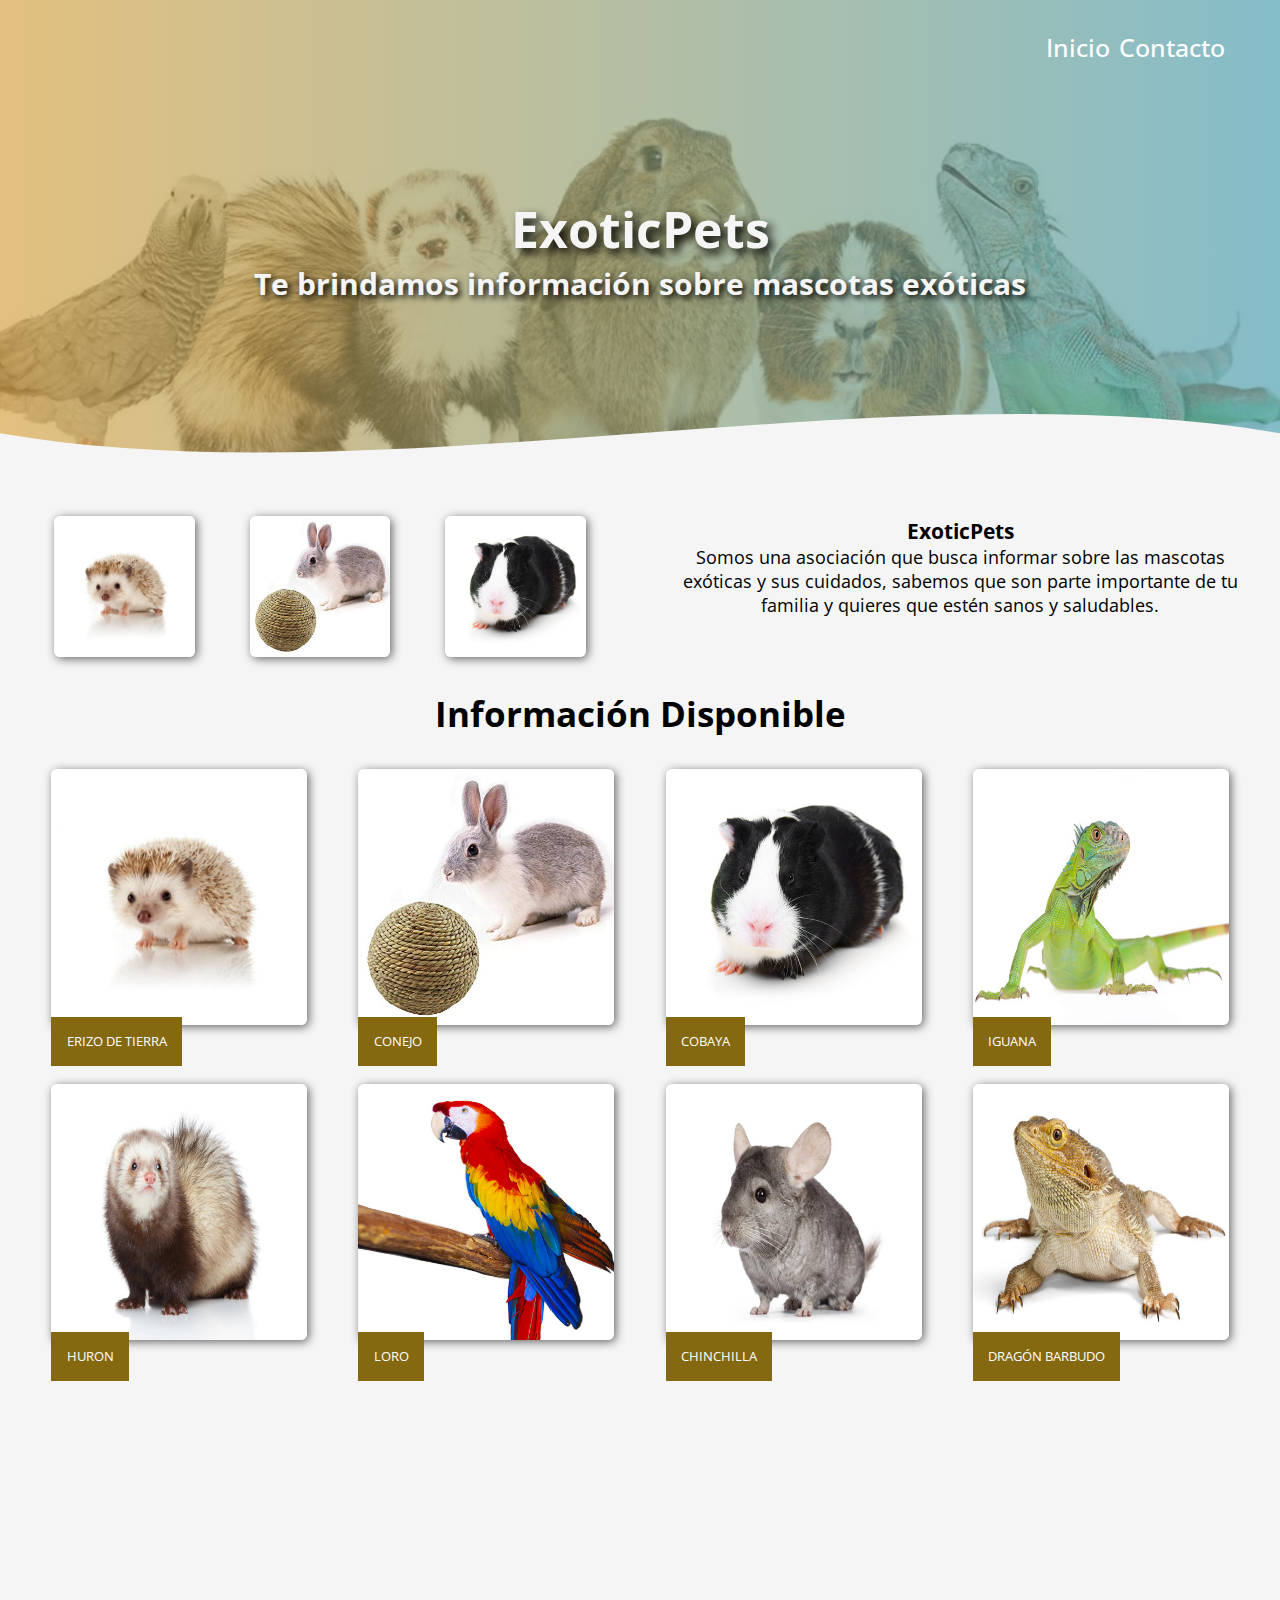
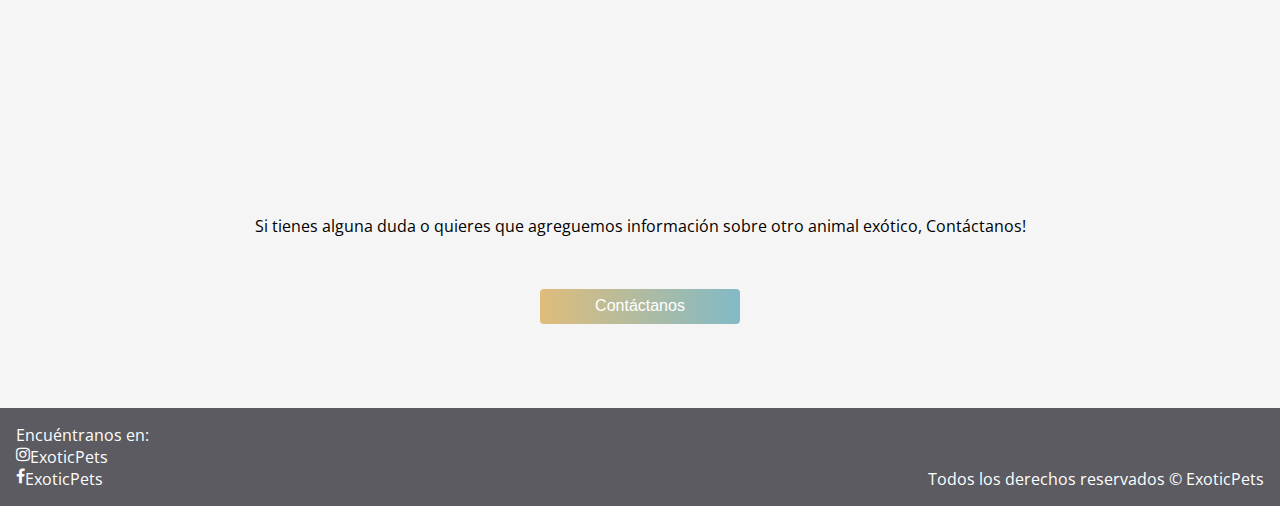
<file: index.html>
<!DOCTYPE html>
<html lang="es">
<head>
    <meta charset="UTF-8">
    <meta http-equiv="X-UA-Compatible" content="IE=edge">
    <meta name="viewport" content="width=device-width, initial-scale=1.0">
    <link rel="stylesheet" href="css/style.css">
    <link rel="stylesheet" href="css/header-footer.css">
    <link rel="shortcut icon" href="img/icon.png" type="image/x-icon">
    <link rel="preconnect" href="https://fonts.gstatic.com">
    <link rel="stylesheet" href="https://cdnjs.cloudflare.com/ajax/libs/font-awesome/4.7.0/css/font-awesome.min.css">
    <link href="https://fonts.googleapis.com/css2?family=Open+Sans:wght@300&display=swap" rel="stylesheet">
    <title>ExoticPets</title>
</head>
<body>
    <header class="main-menu">
        <nav>
            <a href="index.html">Inicio</a>
            <a href="Contact.html">Contacto</a>
        </nav>
        <section class="textos-header"> 
            <h1>ExoticPets</h1>
            <h2>Te brindamos información sobre mascotas exóticas</h2>
        </section>
        <div class="wave"><svg viewbox="0 0 500 150" preserveaspectratio="none" style="height: 100%; width: 100%;"><path d="M0.00,49.99 C150.00,150.00 349.20,-49.99 500.00,49.99 L500.00,150.00 L0.00,150.00 Z" style="stroke: none; fill: whitesmoke;"></path></svg></div>
    </header>

    <section class="section-page">
        <div class="container-2">
            <div class="container-2-img"> 
               <img src="img/erizo.jpg" class="foto">
               <img src="img/conejo.jpg" class="foto">
               <img src="img/cui.jpg" class="foto">
            </div>
            <article class="description">
                <div >
                    <h3> ExoticPets</h3>
                    <p>
                        Somos una asociación que busca informar sobre las mascotas exóticas
                        y sus cuidados, sabemos que son parte importante de tu 
                        familia y quieres que estén sanos y saludables.
                    </p>
                </div>
            </article>
        </div>
    </section>

    <section class="section-page">
        <div class="title-3"> <h3>Información Disponible</h3></div>
        <div class="container-3">
            <div class="container-3-img"> 
                <div class="section-photo">
                    <img class="foto-2" src="img/erizo.jpg" onclick="location.href='erizos.html'">
                    <div>
                        <span class="title-photo" onclick="location.href='erizos.html'">Erizo de Tierra</span>
                    </div>
                </div>
                <div class="section-photo">
                    <img src="img/conejo.jpg" class="foto-2" >
                    <div>
                        <span class="title-photo">Conejo</span>
                    </div>
                </div>
                <div class="section-photo">
                    <img src="img/cui.jpg" class="foto-2">
                    <div>
                        <span class="title-photo">Cobaya</span>
                    </div>
                </div>
                <div class="section-photo">
                    <img src="img/iguana.jpg" class="foto-2">
                    <div>
                        <span class="title-photo">Iguana</span>
                    </div>
                </div>                
            </div>
            <div class="container-3-img"> 
                <div class="section-photo">
                    <img src="img/huron.jpg" class="foto-2">
                    <div>
                        <span class="title-photo">Huron</span>
                    </div>
                </div>
                <div class="section-photo">
                    <img src="img/loro.jpg" class="foto-2">
                    <div>
                        <span class="title-photo">Loro</span>
                    </div>
                </div>
                <div class="section-photo">
                    <img src="img/chinchilla.jpg" class="foto-2">
                    <div>
                        <span class="title-photo">Chinchilla</span>
                    </div>
                </div>
                <div class="section-photo">
                    <img src="img/dragon.jpg" class="foto-2">
                    <div>
                        <span class="title-photo">Dragón Barbudo</span>
                    </div>
                </div> 
            </div>
    </div>
    </section>
 
    <section class="container-4">
        <iframe width="100%" height="315" src="https://www.youtube.com/embed/S_b0RRNLpTk" title="YouTube video player" frameborder="0" allow="accelerometer; autoplay; clipboard-write; encrypted-media; gyroscope; picture-in-picture" allowfullscreen></iframe>
        <p class="contact-us">
            Si tienes alguna duda o quieres que agreguemos información
            sobre otro animal exótico, Contáctanos!
        </p>
        <button type="submit" onclick="location.href='Contact.html'">Contáctanos</button>
    </section>
  
    <footer class="pie">
        <div class="footer">
            <div class="footer-1">
                <p>Encuéntranos en:</p>
                <div class="footer-sm">
                    <div class="footer-sm-2">
                        <i class="fa fa-instagram"></i>
                        <p>ExoticPets</p>
                    </div>
                    <div class="footer-sm-2">
                        <i class="fa fa-facebook"></i>
                        <p>ExoticPets</p>
                    </div>
                </div>
            </div>
            <div class="footer-2">
                <p class="t">Todos los derechos reservados &copy; ExoticPets</p>
            </div>
        </div>
    </footer>
</body>
</html>
</file>
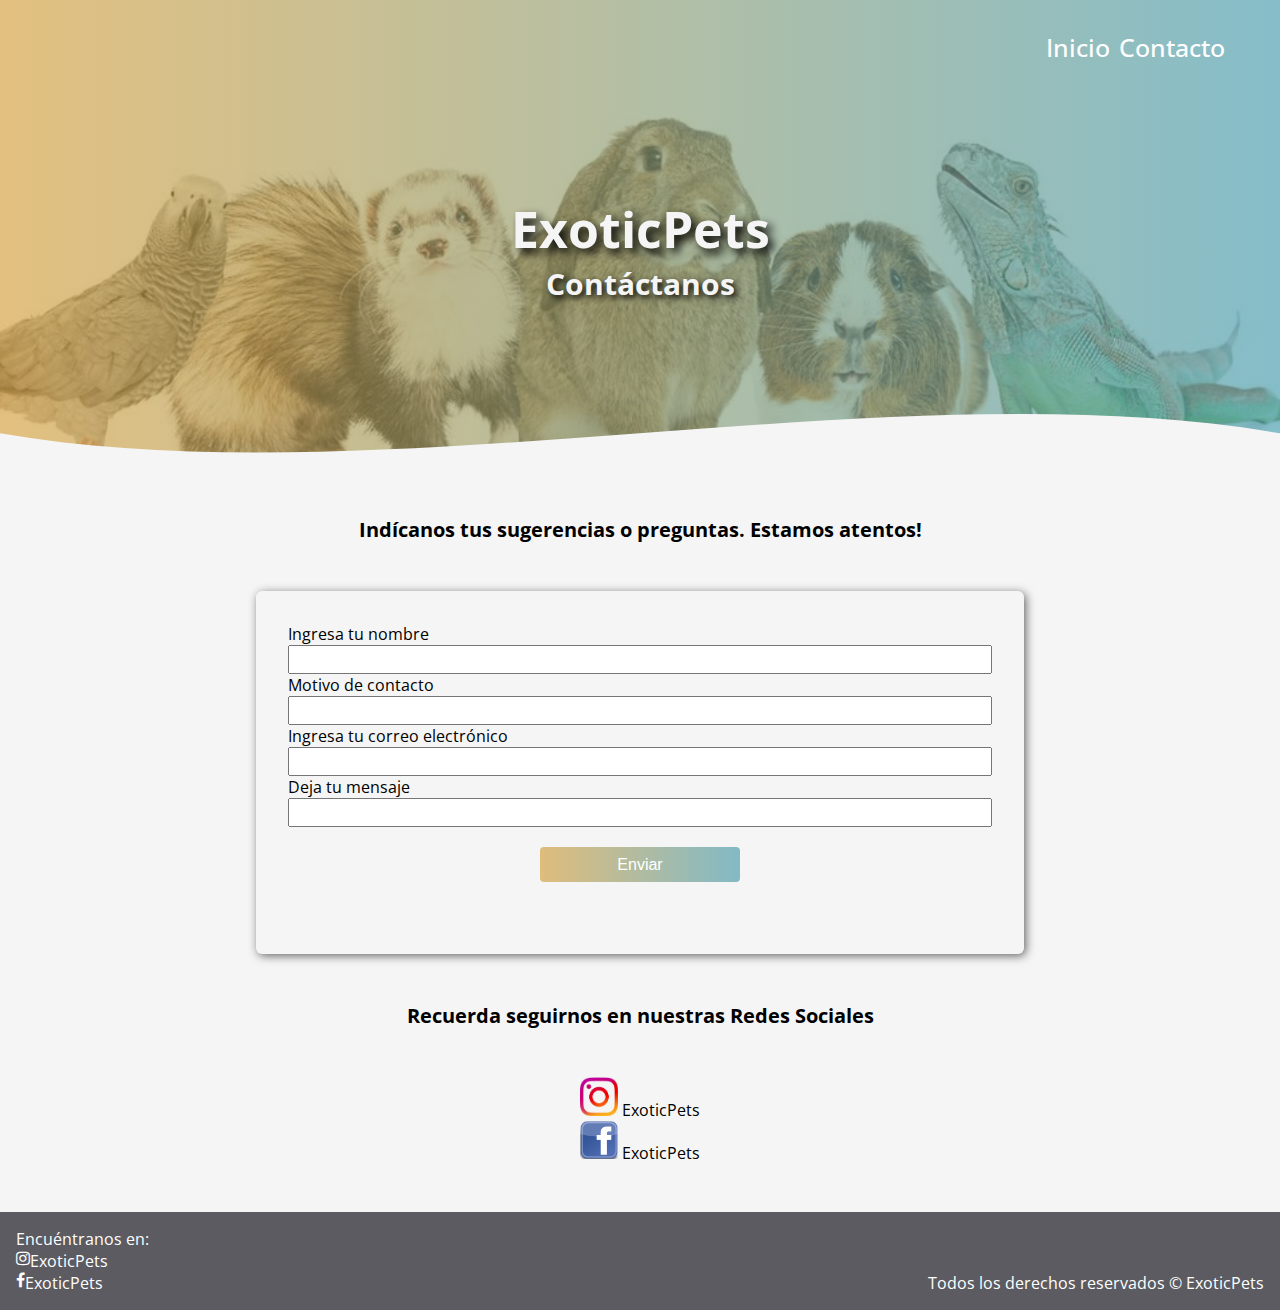
<file: Contact.html>
<!DOCTYPE html>
<html lang="en">
<head>
    <meta charset="UTF-8">
    <meta http-equiv="X-UA-Compatible" content="IE=edge">
    <meta name="viewport" content="width=device-width, initial-scale=1.0">
    <link rel="stylesheet" href="css/style.css">
    <link rel="stylesheet" href="css/form-style.css">
    <link rel="stylesheet" href="css/header-footer.css">
    <link rel="shortcut icon" href="img/icon.png" type="image/x-icon">
    <link rel="preconnect" href="https://fonts.gstatic.com">
    <link rel="stylesheet" href="https://cdnjs.cloudflare.com/ajax/libs/font-awesome/4.7.0/css/font-awesome.min.css">
    <link href="https://fonts.googleapis.com/css2?family=Open+Sans:wght@300&display=swap" rel="stylesheet">
    <title>ExoticPets - Contactanos</title>
</head>
<body>
    <header class="main-menu">
        <nav>
            <a href="index.html">Inicio</a>
            <a href="Contact.html">Contacto</a>
        </nav>
        <section class="textos-header"> 
            <h1>ExoticPets</h1>
            <h2>Contáctanos</h2>
        </section>
        <div class="wave"><svg viewbox="0 0 500 150" preserveaspectratio="none" style="height: 100%; width: 100%;"><path d="M0.00,49.99 C150.00,150.00 349.20,-49.99 500.00,49.99 L500.00,150.00 L0.00,150.00 Z" style="stroke: none; fill: whitesmoke;"></path></svg></div>
    </header>

    <b><p class="text-1">Indícanos tus sugerencias o preguntas. Estamos atentos!</p></b>
    <section class="section-form">
        <form action="" method="POST" id="form">
            <div class="form">
                <div class="grupo">
                    <label for=""> Ingresa tu nombre</label>
                    <input type="text" name="" id="name" ><span class="barra"></span>
                </div>
                <div class="grupo">
                    <label for="">Motivo de contacto</label>
                    <input type="text" name="" id="motivo" list="list" ><span class="barra"></span>
                        <datalist id="list">
                            <option>Sugerencia</option>
                            <option>Pregunta</option>
                        </datalist>
                </div>
                <div class="grupo">
                    <label for="">Ingresa tu correo electrónico</label>
                    <input type="email" name="" id="email" ><span class="barra"></span>
                </div>
                <div class="grupo">
                    <label for="">Deja tu mensaje</label>
                    <input type="text" name="" id="mensaje" ><span class="barra"></span>
                </div>
                <button type="submit">Enviar</button>
                <p class="warnings" id="warnings"></p>
            </div>
        </form>
    </section>
    <b><p class="text-2">Recuerda seguirnos en nuestras Redes Sociales</p></b>
    <section class="social-media">
        <div class="s-media">
            <p class="sm"><img class="ft" src="img/insta.png">  ExoticPets</p>
            <p><img class="ft" src="img/face.png">  ExoticPets</p>
        </div>
    </section>
   
    <footer class="pie">
        <div class="footer">
            <div class="footer-1">
                <p>Encuéntranos en:</p>
                <div class="footer-sm">
                    <div class="footer-sm-2">
                        <i class="fa fa-instagram"></i>
                        <p>ExoticPets</p>
                    </div>
                    <div class="footer-sm-2">
                        <i class="fa fa-facebook"></i>
                        <p>ExoticPets</p>
                    </div>
                </div>
            </div>
            <div class="footer-2">
                <p class="t">Todos los derechos reservados &copy; ExoticPets</p>
            </div>
        </div>
    </footer>
    <script src="js/form.js"></script>
</body>
</html>
</file>
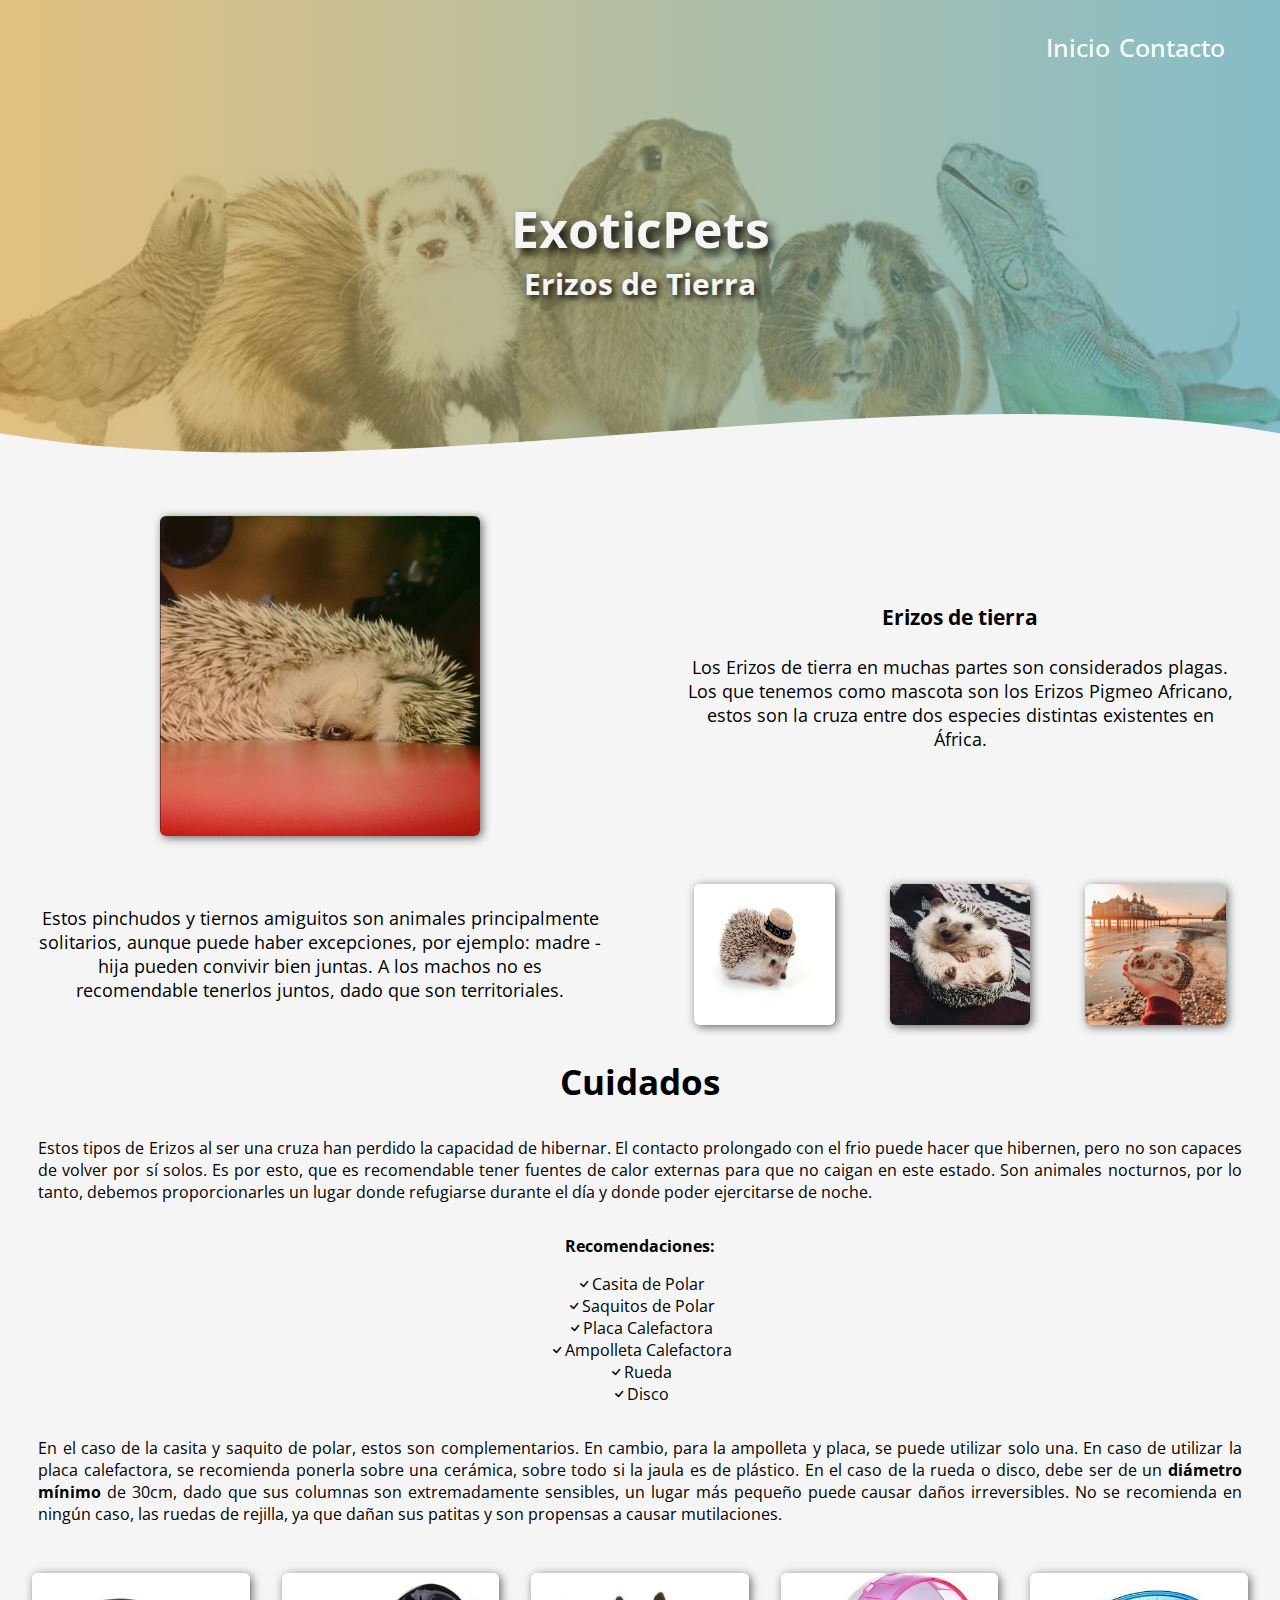
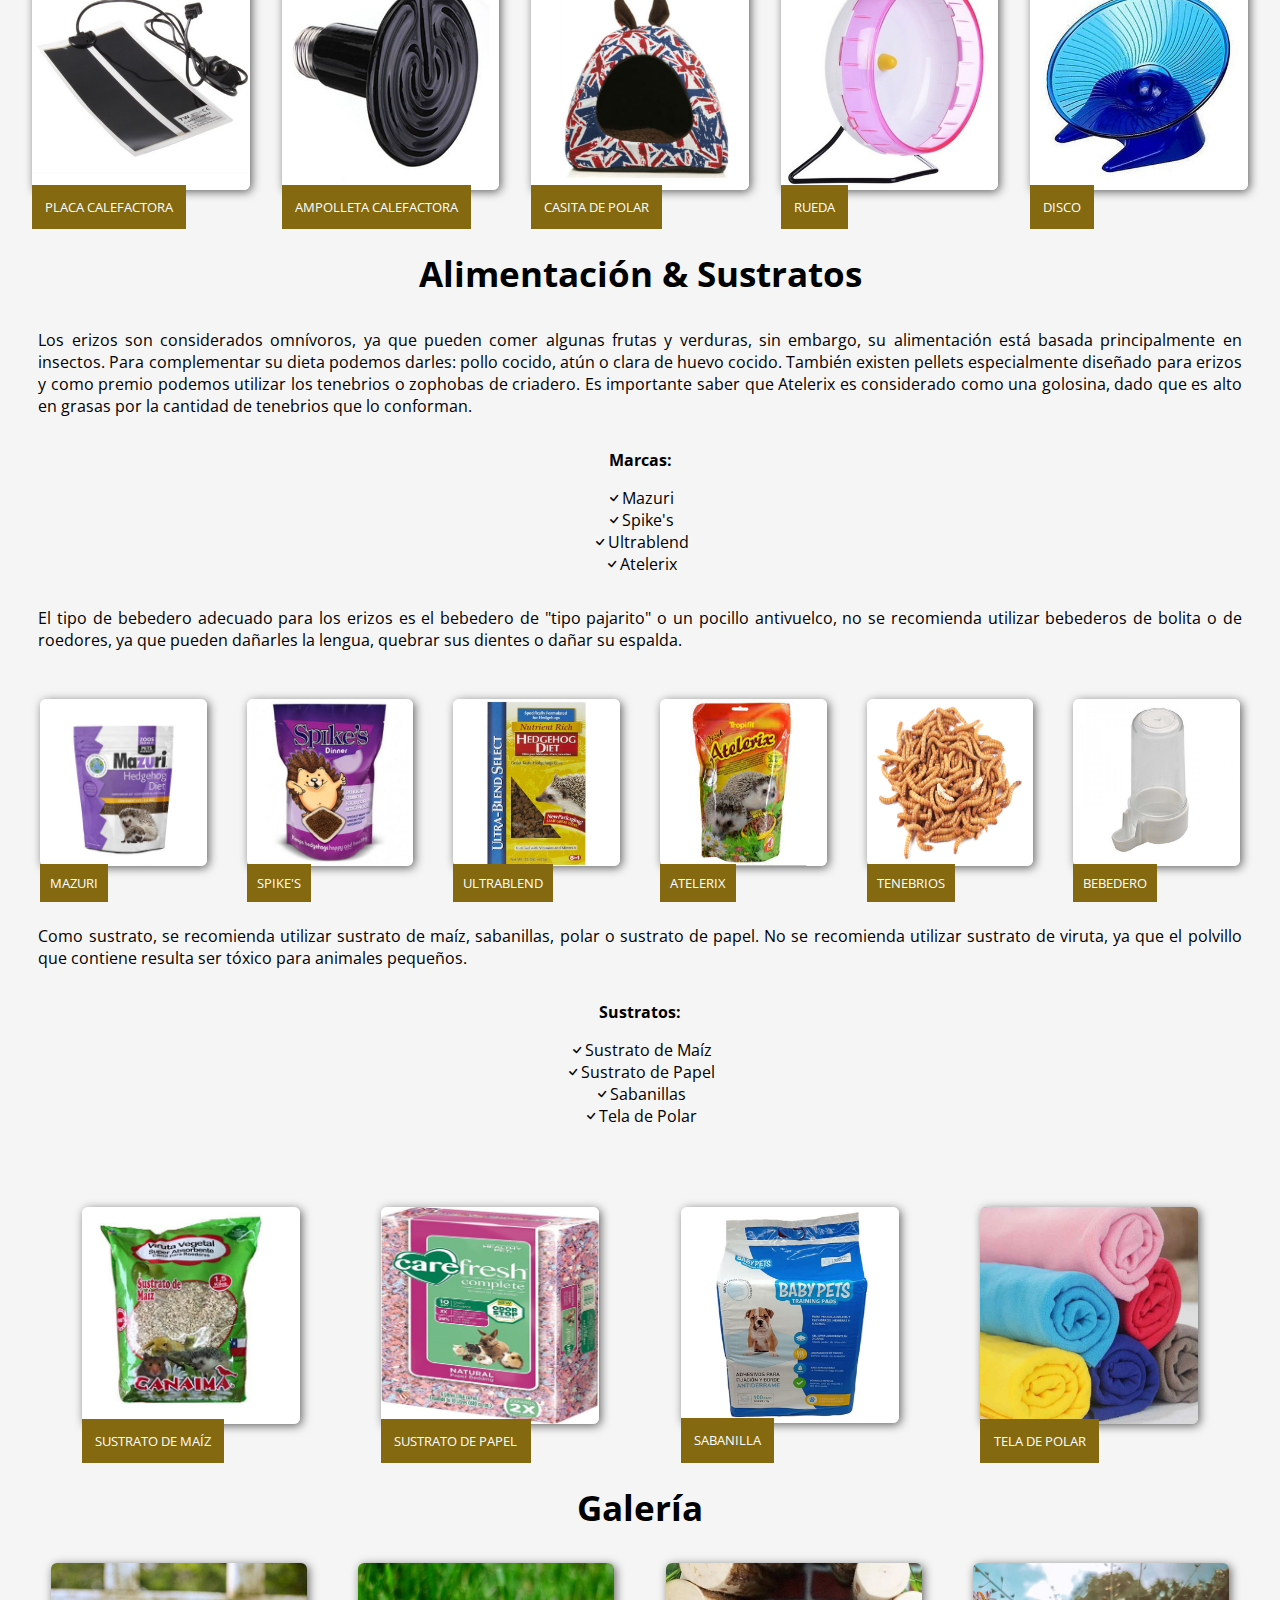
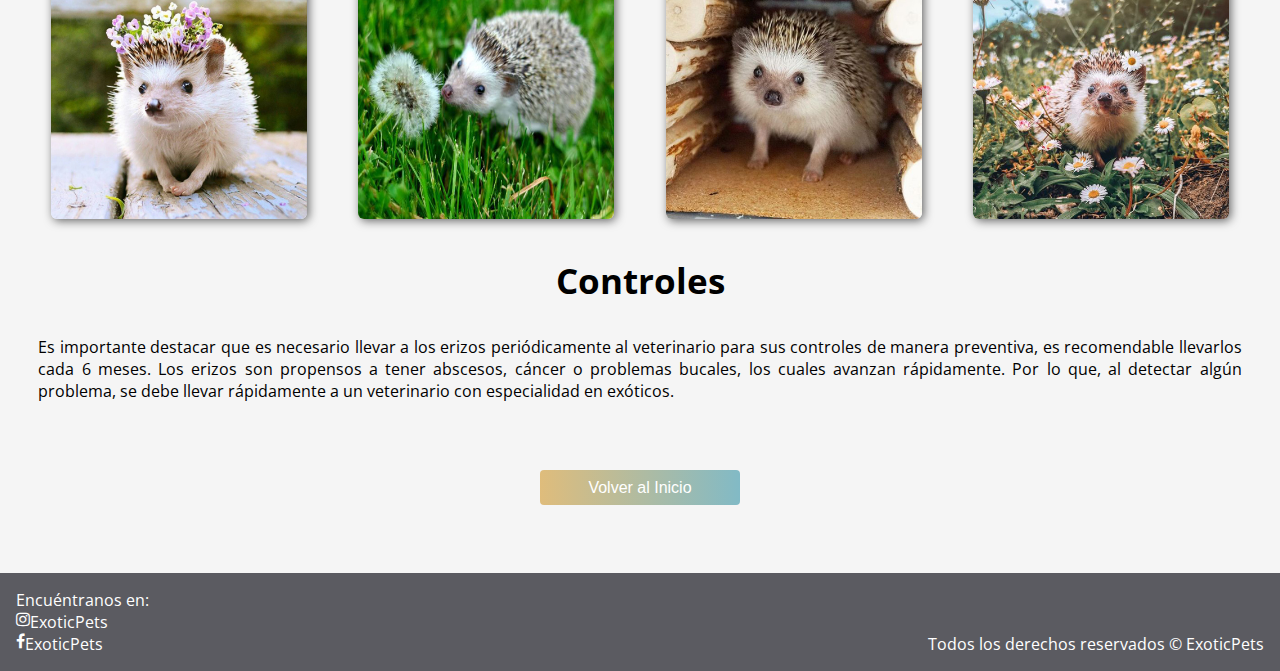
<file: erizos.html>
<!DOCTYPE html>
<html lang="en">
<head>
    <meta charset="UTF-8">
    <meta http-equiv="X-UA-Compatible" content="IE=edge">
    <meta name="viewport" content="width=device-width, initial-scale=1.0">
    <link rel="stylesheet" href="css/style.css">
    <link rel="stylesheet" href="css/header-footer.css">
    <link rel="stylesheet" href="css/erizo-style.css">
    <link rel="shortcut icon" href="img/icon.png" type="image/x-icon">
    <link rel="preconnect" href="https://fonts.gstatic.com">
    <link rel="stylesheet" href="https://cdnjs.cloudflare.com/ajax/libs/font-awesome/4.7.0/css/font-awesome.min.css">
    <link href="https://fonts.googleapis.com/css2?family=Open+Sans:wght@300&display=swap" rel="stylesheet">
    <link rel="stylesheet" href="https://cdn.jsdelivr.net/npm/bootstrap-icons@1.5.0/font/bootstrap-icons.css">
    <title>ExoticPets - Erizos de Tierra</title>
</head>
<body>
    <header class="main-menu">
        <nav>
            <a href="index.html">Inicio</a>
            <a href="Contact.html">Contacto</a>
        </nav>
        <section class="textos-header"> 
            <h1>ExoticPets</h1>
            <h2>Erizos de Tierra</h2>
        </section>
        <div class="wave"><svg viewbox="0 0 500 150" preserveaspectratio="none" style="height: 100%; width: 100%;"><path d="M0.00,49.99 C150.00,150.00 349.20,-49.99 500.00,49.99 L500.00,150.00 L0.00,150.00 Z" style="stroke: none; fill: whitesmoke;"></path></svg></div>
    </header>

    <section class="section-page">
        <div class="container-2">
            <div class="container-2-img"> 
               <img src="img/erizin.jpg" class="foto-1">
            </div>
            <article class="description-2">
                <div >
                    <h3> Erizos de tierra</h3><br>
                    <p>
                        Los Erizos de tierra en muchas partes son considerados plagas. Los que tenemos como mascota son los Erizos Pigmeo Africano, estos son la cruza
                        entre dos especies distintas existentes en África.
                    </p>
                </div>
            </article>
        </div>
    </section>

    <section class="section-page">
        <div class="container-2">
            <article class="description-2">
                <div >
                    <p class="parrafo">
                        Estos pinchudos y tiernos amiguitos son animales principalmente solitarios, aunque puede haber excepciones,
                        por ejemplo: madre - hija pueden convivir bien juntas. A los machos no es recomendable tenerlos juntos, dado que son territoriales.
                    </p>
                </div>
            </article>
            <div class="container-2-img"> 
                <img src="img/erizo-1.jpg" class="foto">
                <img src="img/erizo-2.jpg" class="foto">
                <img src="img/erizo-8.jpg" class="foto">
             </div>
        </div>
    </section>

    <section class="section-page">
        <div class="title-3"> <h3>Cuidados</h3></div>
        <article class="description-3">
            <div >
                <p>
                    Estos tipos de Erizos al ser una cruza han perdido la capacidad de hibernar. El contacto prolongado con el frio puede hacer
                    que hibernen, pero no son capaces de volver por sí solos. Es por esto, que es recomendable tener fuentes de calor externas para que no caigan 
                    en este estado. 
                    Son animales nocturnos, por lo tanto, debemos proporcionarles un lugar donde refugiarse durante el día y donde poder ejercitarse de noche. 
                </p>
                <p class="rec"><b >Recomendaciones:</b></p>
                    <ul>
                        <li><i class="bi bi-check"></i>Casita de Polar</li>
                        <li><i class="bi bi-check"></i>Saquitos de Polar</li>
                        <li><i class="bi bi-check"></i>Placa Calefactora</li>
                        <li><i class="bi bi-check"></i>Ampolleta Calefactora</li>
                        <li><i class="bi bi-check"></i>Rueda</li>
                        <li><i class="bi bi-check"></i>Disco</li>
                      </ul>
                <p>
                    En el caso de la casita y saquito de polar, estos son complementarios. En cambio, para la ampolleta y placa, se puede utilizar solo una. 
                    En caso de utilizar la placa calefactora, se recomienda ponerla sobre una cerámica, sobre todo si la jaula es de plástico. En el caso 
                    de la rueda o disco, debe ser de un <b>diámetro mínimo</b> de 30cm, dado que sus columnas son extremadamente sensibles, un lugar 
                    más pequeño puede causar daños irreversibles. No se recomienda en ningún caso, las ruedas de rejilla, ya que dañan
                    sus patitas y son propensas a causar mutilaciones.
                </p>
            </div>
        </article>
        <div class="container-3">
            <div class="container-3-img"> 
                <div class="section-photo-e">
                    <img src="img/placa.jpg" class="foto-2">
                    <div>
                        <span class="title-photo">Placa Calefactora</span>
                    </div>
                </div>
                <div class="section-photo-e">
                    <img src="img/ampolleta.jpg" class="foto-2">
                    <div>
                        <span class="title-photo">Ampolleta Calefactora</span>
                    </div>
                </div>
                <div class="section-photo-e">
                    <img src="img/casita.jpg" class="foto-2">
                    <div>
                        <span class="title-photo">Casita de Polar</span>
                    </div>
                </div>
                <div class="section-photo-e">
                    <img src="img/rueda-1.jpg" class="foto-2">
                    <div>
                        <span class="title-photo">Rueda</span>
                    </div>
                </div>
                <div class="section-photo-e">
                    <img src="img/disco.jpg" class="foto-2">
                    <div>
                        <span class="title-photo">Disco</span>
                    </div>
                </div>                
            </div>
        </div>
    </section>

    <section class="section-page">
        <div class="title-3"> <h3>Alimentación & Sustratos</h3></div>
        <article class="description-3">
            <div >
                <p>
                    Los erizos son considerados omnívoros, ya que pueden comer algunas frutas y verduras, sin embargo, su alimentación está
                    basada principalmente en insectos. Para complementar su dieta podemos darles: pollo cocido, atún o clara de huevo cocido.
                    También existen pellets especialmente diseñado para erizos y como premio podemos utilizar los tenebrios o zophobas de criadero.
                    Es importante saber que Atelerix es considerado como una golosina, dado que es alto en grasas por la cantidad de tenebrios que lo conforman.
                </p>
                <p class="rec"><b >Marcas:</b></p>
                    <ul>
                        <li><i class="bi bi-check"></i>Mazuri</li>
                        <li><i class="bi bi-check"></i>Spike's</li>
                        <li><i class="bi bi-check"></i>Ultrablend</li>
                        <li><i class="bi bi-check"></i>Atelerix</li>
                      </ul>
                <p>
                    El tipo de bebedero adecuado para los erizos es el bebedero de "tipo pajarito" o un pocillo antivuelco, no se recomienda utilizar bebederos
                    de bolita o de roedores, ya que pueden dañarles la lengua, quebrar sus dientes o dañar su espalda.
                </p>
            </div>
        </article>
        <div class="container-3">
            <div class="container-3-img"> 
                <div class="section-photo-e2">
                    <img src="img/mazuri.jpg" class="foto-2">
                    <div>
                        <span class="title-photo">Mazuri</span>
                    </div>
                </div>
                <div class="section-photo-e2">
                    <img src="img/spikes.jpg" class="foto-2">
                    <div>
                        <span class="title-photo">Spike's</span>
                    </div>
                </div>
                <div class="section-photo-e2">
                    <img src="img/ultrablend.jpg" class="foto-2">
                    <div>
                        <span class="title-photo">Ultrablend</span>
                    </div>
                </div>
                <div class="section-photo-e2">
                    <img src="img/atelerix.jpg" class="foto-2">
                    <div>
                        <span class="title-photo">Atelerix</span>
                    </div>
                </div>
                <div class="section-photo-e2">
                    <img src="img/tenebrios.jpg" class="foto-2">
                    <div>
                        <span class="title-photo">Tenebrios</span>
                    </div>
                </div>      
                <div class="section-photo-e2">
                    <img src="img/bebedero.jpg" class="foto-2">
                    <div>
                        <span class="title-photo">Bebedero</span>
                    </div>
                </div>           
            </div>
        </div>
        <article class="description-3">
            <div >
                <p>
                    Como sustrato, se recomienda utilizar sustrato de maíz, sabanillas, polar o sustrato de papel. No se recomienda utilizar
                    sustrato de viruta, ya que el polvillo que contiene resulta ser tóxico para animales pequeños.
                </p>
                <p class="rec"><b >Sustratos:</b></p>
                    <ul>
                        <li><i class="bi bi-check"></i>Sustrato de Maíz</li>
                        <li><i class="bi bi-check"></i>Sustrato de Papel</li>
                        <li><i class="bi bi-check"></i>Sabanillas</li>
                        <li><i class="bi bi-check"></i>Tela de Polar</li>
                      </ul>
            </div>
        </article>
        <div class="container-3">
            <div class="container-3-img"> 
                <div class="section-photo-e">
                    <img src="img/maiz.jpg" class="foto-2">
                    <div>
                        <span class="title-photo">Sustrato de Maíz</span>
                    </div>
                </div>
                <div class="section-photo-e">
                    <img src="img/papel.jpg" class="foto-2">
                    <div>
                        <span class="title-photo">Sustrato de papel</span>
                    </div>
                </div>
                <div class="section-photo-e">
                    <img src="img/sabanilla.jpg" class="foto-2">
                    <div>
                        <span class="title-photo">Sabanilla</span>
                    </div>
                </div>
                <div class="section-photo-e">
                    <img src="img/polar.jpg" class="foto-2">
                    <div>
                        <span class="title-photo">Tela de Polar</span>
                    </div>
                </div>         
            </div>
        </div>
    </section>

    <section class="section-page">
        <div class="title-3"> <h3>Galería</h3></div>
        <div class="container-3">
            <div class="container-3-img"> 
                <div class="section-photo">
                    <img class="foto-2" src="img/erizo-4.jpg">
                </div>
                <div class="section-photo">
                    <img src="img/erizo-5.jpg" class="foto-2" >
                </div>
                <div class="section-photo">
                    <img src="img/erizo-6.jpg" class="foto-2">
                </div>
                <div class="section-photo">
                    <img src="img/erizo-7.jpg" class="foto-2">
                </div>                
            </div>
        </div>
    </section>
    <section class="section-page-final">
        <div class="title-3"> <h3>Controles</h3></div>
        <article class="description-3">
            <div >
                <p>
                    Es importante destacar que es necesario llevar a los erizos periódicamente al veterinario para sus controles de manera 
                    preventiva, es recomendable llevarlos cada 6 meses. Los erizos son propensos a tener abscesos, cáncer o problemas bucales, los cuales avanzan rápidamente.
                    Por lo que, al detectar algún problema, se debe llevar rápidamente a un veterinario con especialidad en exóticos.
                </p>
            </div>
        </article>
        <button type="submit" onclick="location.href='index.html'">Volver al Inicio</button>
    </section>

    <footer class="pie">
        <div class="footer">
            <div class="footer-1">
                <p>Encuéntranos en:</p>
                <div class="footer-sm">
                    <div class="footer-sm-2">
                        <i class="fa fa-instagram"></i>
                        <p>ExoticPets</p>
                    </div>
                    <div class="footer-sm-2">
                        <i class="fa fa-facebook"></i>
                        <p>ExoticPets</p>
                    </div>
                </div>
            </div>
            <div class="footer-2">
                <p class="t">Todos los derechos reservados &copy; ExoticPets</p>
            </div>
        </div>
    </footer>
</body>
</html>
</file>
<file: css/style.css>
/* ------------------------------------------------------------------------------------------------------------------------------------------------
----------------------------------------------------------- HEADER --------------------------------------------------------------------------------
---------------------------------------------------------------------------------------------------------------------------------------------------*/

header .textos-header{
    display: flex;
    height: 370px;
    justify-content: center;
    flex-direction: column;
    text-align: center;
}
.textos-header h1{
    font-size: 50px;
    color: whitesmoke;
    text-shadow: black 0.1em 0.1em 0.2em;
}
.textos-header h2{
    font-size: 30px;
    color: whitesmoke;
    text-shadow: black 0.1em 0.1em 0.2em;
    padding-left: 3%;
    padding-right: 3%;
}
.wave{
    height: 100px;
    overflow: hidden;
}
@media (min-width: 320px) and (max-width:575px){

    header .textos-header{
        padding-top: 0rem;
        justify-content: start;
    }
    .textos-header h1{
        padding-top: 1rem;
        font-size: 28px;
    }
    .textos-header h2{
        font-size: 20px;
    }
}
@media (min-width: 576px) and (max-width:991px){
    header .textos-header{
        padding-top: 3rem;
        justify-content: start;
    }
}

/* ------------------------------------------------------------------------------------------------------------------------------------------------
----------------------------------------------------------- SECCION CONTAINER 2 ----------------------------------------------------------------------
---------------------------------------------------------------------------------------------------------------------------------------------------*/

.section-page .container-2{
    display: flex;
    padding-top: 1rem;
    padding-bottom: 2rem;
}
.section-page .container-2 .description{
    width:50%;
    text-align: center;
    font-size: 18px;
    padding-right: 3%;
    padding-left: 3%;
}
.container-2-img{
    width: 50%;
    display: flex;
    justify-content:space-evenly;
}
.foto{
    width: 22%;
    border-radius: 6px;
    box-shadow: 2px 2px 10px #666;
}


@media (min-width: 320px) and (max-width:991px){
    .section-page .container-2{
        display: block;
        padding-bottom: 2rem;
    }
    .section-page .container-2 .description{
        width:100%;
        text-align: center;
        font-size: 18px;
        padding-left: 3%;
        padding-right: 3%;
    }
    .container-2-img{
        width: 100%;
        display: flex;
        justify-content:space-evenly;
        padding-bottom: 2rem;
    }
    .foto{
        width: 22%;
        height: 100%;
        border-radius: 6px;
        box-shadow: 2px 2px 10px #666;
    }
}

/* ------------------------------------------------------------------------------------------------------------------------------------------------
----------------------------------------------------------- SECCION CONTAINER 3----------------------------------------------------------------------
---------------------------------------------------------------------------------------------------------------------------------------------------*/

.title-3{
    text-align: center;
    font-size: 30px;
    padding-bottom: 2rem;
}
.container-3-img{
    display: flex;
    justify-content: space-evenly;
    padding-bottom: 2rem;
}
.title-photo{
    background-color: #856910;
    color: white;
    padding: 6%;
    font-size: 13px;
    text-transform: uppercase;
}
.section-photo{
    width: 20%;
}
.foto-2{
    width: 100%;
    border-radius: 6px;
    box-shadow: 2px 2px 10px #666;
}
@media (min-width: 320px) and (max-width:767px){
    .title-3{
        padding-right: 3%;
        padding-left: 3%;
    }
    .container-3-img{
        display: block;
    }
    .section-photo{
        margin-left: auto;
        margin-right: auto;
        width: 80%;
        padding-bottom: 3rem;
    }
    .title-photo{
        padding: 3%;
        font-size: 16px;
    }
}

/* ------------------------------------------------------------------------------------------------------------------------------------------------
----------------------------------------------------------- SECCION CONTAINER 4----------------------------------------------------------------------
---------------------------------------------------------------------------------------------------------------------------------------------------*/

.container-4{
    padding-top: 3rem;
    background-color: whitesmoke;
    text-align: center;
    padding-bottom: 4rem;
}
.contact-us{
    padding-top: 3rem;
    padding-bottom: 2rem;
}
@media (min-width: 320px) and (max-width:767px){
    .contact-us{
        padding-left: 3%;
        padding-right: 3%;
    }
}
</file>
<file: css/header-footer.css>
*{
    margin:0;
    padding: 0;
    box-sizing:border-box;
}
body{
    font-family: 'Open Sans', sans-serif;
    background-color: whitesmoke;
}
button{
    background: -webkit-linear-gradient(to right, #d39d38a4, #4d9fb0af);
    background: linear-gradient(to right, #d39d38a4, #4d9fb0af);
    border: none;
    display: block;
    width: 200px;
    margin: 20px auto;
    color: #fff;
    height: 35px;
    font-size: 16px;
    border-radius: 4px;
}

/* ------------------------------------------------------------------------------------------------------------------------------------------------
----------------------------------------------------------- HEADER --------------------------------------------------------------------------------
---------------------------------------------------------------------------------------------------------------------------------------------------*/

.main-menu{
    width: 100%;
    height: 500px;
    background: #4DA0B0;  /* fallback for old browsers */
    background: -webkit-linear-gradient(to right, #d39d38a4, url(../img/exotico.jpg)); 
    background: linear-gradient(to right, #d39d38a4, #4d9fb0af), url(../img/exotico.jpg);
    background-size: contain;
    background-attachment: fixed;
    position: relative;
}
nav > a:hover{
    text-decoration: underline;
}
.wave{
    position: absolute;
    bottom:0;
    width: 100%;
}
nav{
    text-align: right;
    padding: 30px 50px 0 0;
}
nav > a{
    font-size: 25px;
    color: #fff;
    font-weight: 500;
    text-decoration: none;
    margin-right: 5px;
}
@media (min-width: 320px) and (max-width:575px){
    .main-menu{
        height: 252px;
    }
    nav{
        padding-top: 10px;
        padding-right: 5px;
    }
}
@media (min-width: 575px) and (max-width:991px){
    .main-menu{
        height: 390px;
    }
}
/* ------------------------------------------------------------------------------------------------------------------------------------------------
----------------------------------------------------------- FOOTER --------------------------------------------------------------------------------
---------------------------------------------------------------------------------------------------------------------------------------------------*/


.pie{
    width: 100%;
    padding: 1rem;
    background-color: rgb(91, 91, 97);
}
.footer{
    display: flex;
    justify-content:space-evenly;
    font-size: 16px;
    color:white;
}
.footer-1{
    display: block;
    width: 50%;
}
.footer-sm-2{
    display: flex;
}
.footer-2{
    width: 50%;
    display: flex;
    justify-content: flex-end;
    align-items: flex-end;
}
@media (min-width: 320px) and (max-width:575px){
    .footer{
    display: block;
    }
    .footer-1{
        width: 100%;
        text-align: center;
    }
    .footer-sm{
        display: inline-block;
        justify-content: center;

    }
    .footer-2{
        padding-top: 1rem;
        width: 100%;
        display: inline-block;
        text-align: center;
    }
}
</file>
<file: css/form-style.css>
/* ------------------------------------------------------------------------------------------------------------------------------------------------
----------------------------------------------------------- FORM --------------------------------------------------------------------------------
---------------------------------------------------------------------------------------------------------------------------------------------------*/
.section-form{
    width: 100%;
    display: flex;
    justify-content: center;
}
#form{
    width: 60%;
    padding: 2rem 2rem 2rem 2rem;
    border-radius: 6px;
    box-shadow: 2px 2px 10px #666;
}
.text-1{
    padding-top: 1rem;
    font-size: 20px;
    padding-bottom: 3rem;
    text-align: center;
}
input[type="text"],
input[type="email"]
{
    width : 100%;
    box-sizing: border-box;
    padding: 5px 5px 5px 5px;
}
.barra{
    position: relative;
    display: block;
}
.barra::before{
    content: "";
    height: 3px;
    bottom: 0;
    position: absolute;
    background: linear-gradient(to right, #d39d38a4, #4d9fb0af);
    transition: 0.3s ease width;
    left: 0;
}
input:focus~.barra::before{
    width: 100%;
}
.warnings{
    width: 70%;
    text-align: center;
    margin: auto;
    color: #2d5e68d5;
    padding-top: 20px;
    font-weight: bold;
}

/* ------------------------------------------------------------------------------------------------------------------------------------------------
----------------------------------------------------------- FORM --------------------------------------------------------------------------------
---------------------------------------------------------------------------------------------------------------------------------------------------*/

.text-2{
    font-size: 20px;
    padding-top: 3rem;
    padding-bottom: 3rem;
    text-align: center;
}
.social-media{
    padding-bottom: 3rem;
    text-align: center;
}
.sm{
    align-items: center;
}
.ft{
    width: 3%;
    height: 3%;
}


@media (min-width: 320px) and (max-width:576px){
    #form{
        width: 85%;
    }
    .text-1,.text-2{
        padding-right: 3%;
        padding-left: 3%;
    }
    .ft{
        width: 7%;
        height: 7%;
    }
    .warnings{
        width: 85%;
    }
}
@media (min-width: 576px) and (max-width:991px){
    #form{
        width: 70%;
    }
    .text-1,.text-2{
        padding-right: 3%;
        padding-left: 3%;
    }
    .ft{
        width: 6%;
        height: 6%;
    }
}
</file>
<file: css/erizo-style.css>
/* ------------------------------------------------------------------------------------------------------------------------------------------------
---------------------------------------------------------SECTION 1 & 2----------------------------------------------------------------------------
---------------------------------------------------------------------------------------------------------------------------------------------------*/
.description-2{
    width:50%;
    text-align: center;
    font-size: 18px;
    padding-right: 3%;
    padding-left: 3%;
    display: flex;
    justify-items: center;
    align-items: center;
}
.foto-1{
    width: 50%;
    border-radius: 6px;
    box-shadow: 2px 2px 10px #666;
}
@media (min-width: 320px) and (max-width:991px){
    .description-2{
        width:100%;
    }
    .parrafo{
        padding-bottom: 2rem;
    }
}
/* ------------------------------------------------------------------------------------------------------------------------------------------------
----------------------------------------------------------- SECTION 3 --------------------------------------------------------------------------------
---------------------------------------------------------------------------------------------------------------------------------------------------*/

.description-3{
    padding-right: 3%;
    padding-left: 3%;
    text-align: justify;
    padding-bottom: 3rem;
}
.section-photo-e{
    width: 17%;
}
.section-photo-e2{
    width: 13%;
}
ul{
    padding-bottom: 2rem;
}
.rec{
    padding-top: 2rem;
    padding-bottom: 1rem;
    text-align: center;
}
li{
    list-style: none;
    text-align: center;
}
.section-page-final{
    padding-bottom: 3rem;
}
@media (min-width: 320px) and (max-width:767px){
    .section-photo-e{
        margin-left: auto;
        margin-right: auto;
        width: 80%;
        padding-bottom: 3rem;
    }
    .section-photo-e2{
        margin-left: auto;
        margin-right: auto;
        width: 80%;
        padding-bottom: 3rem;
    }
}
</file>
